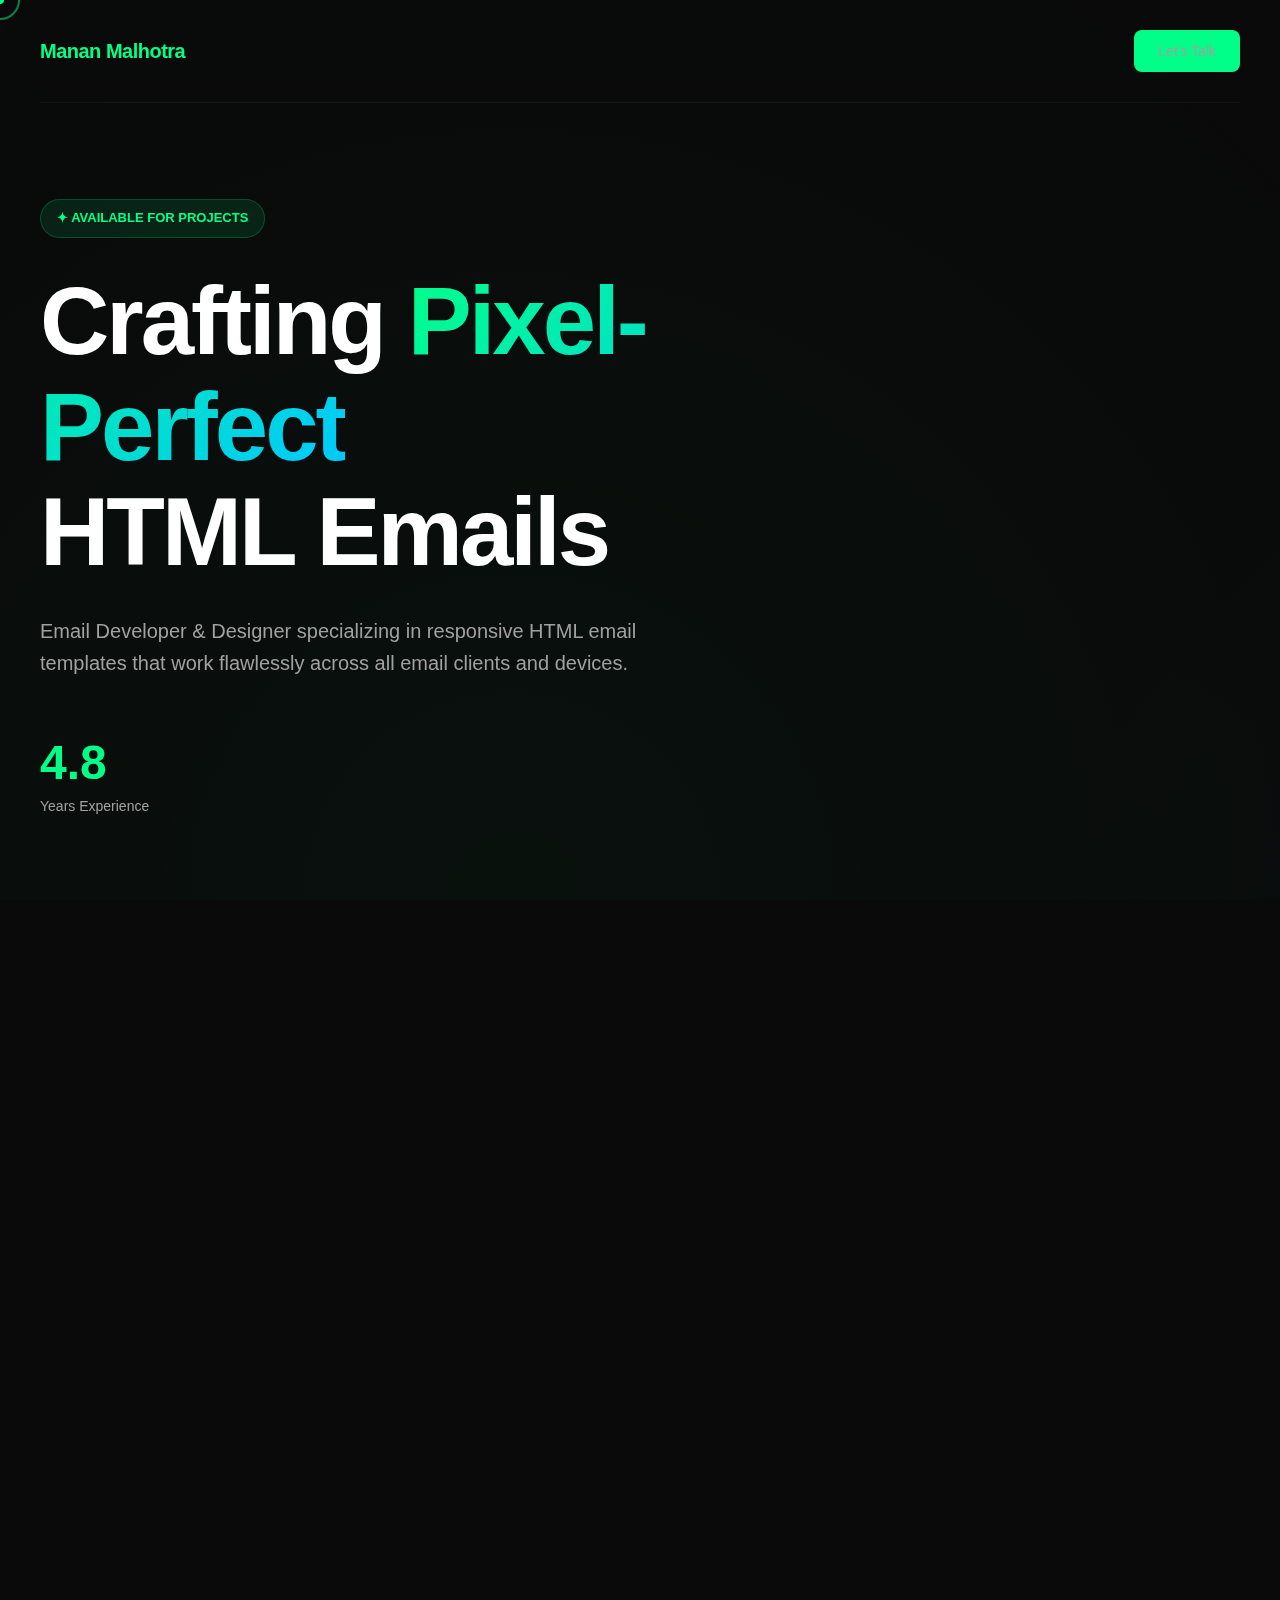
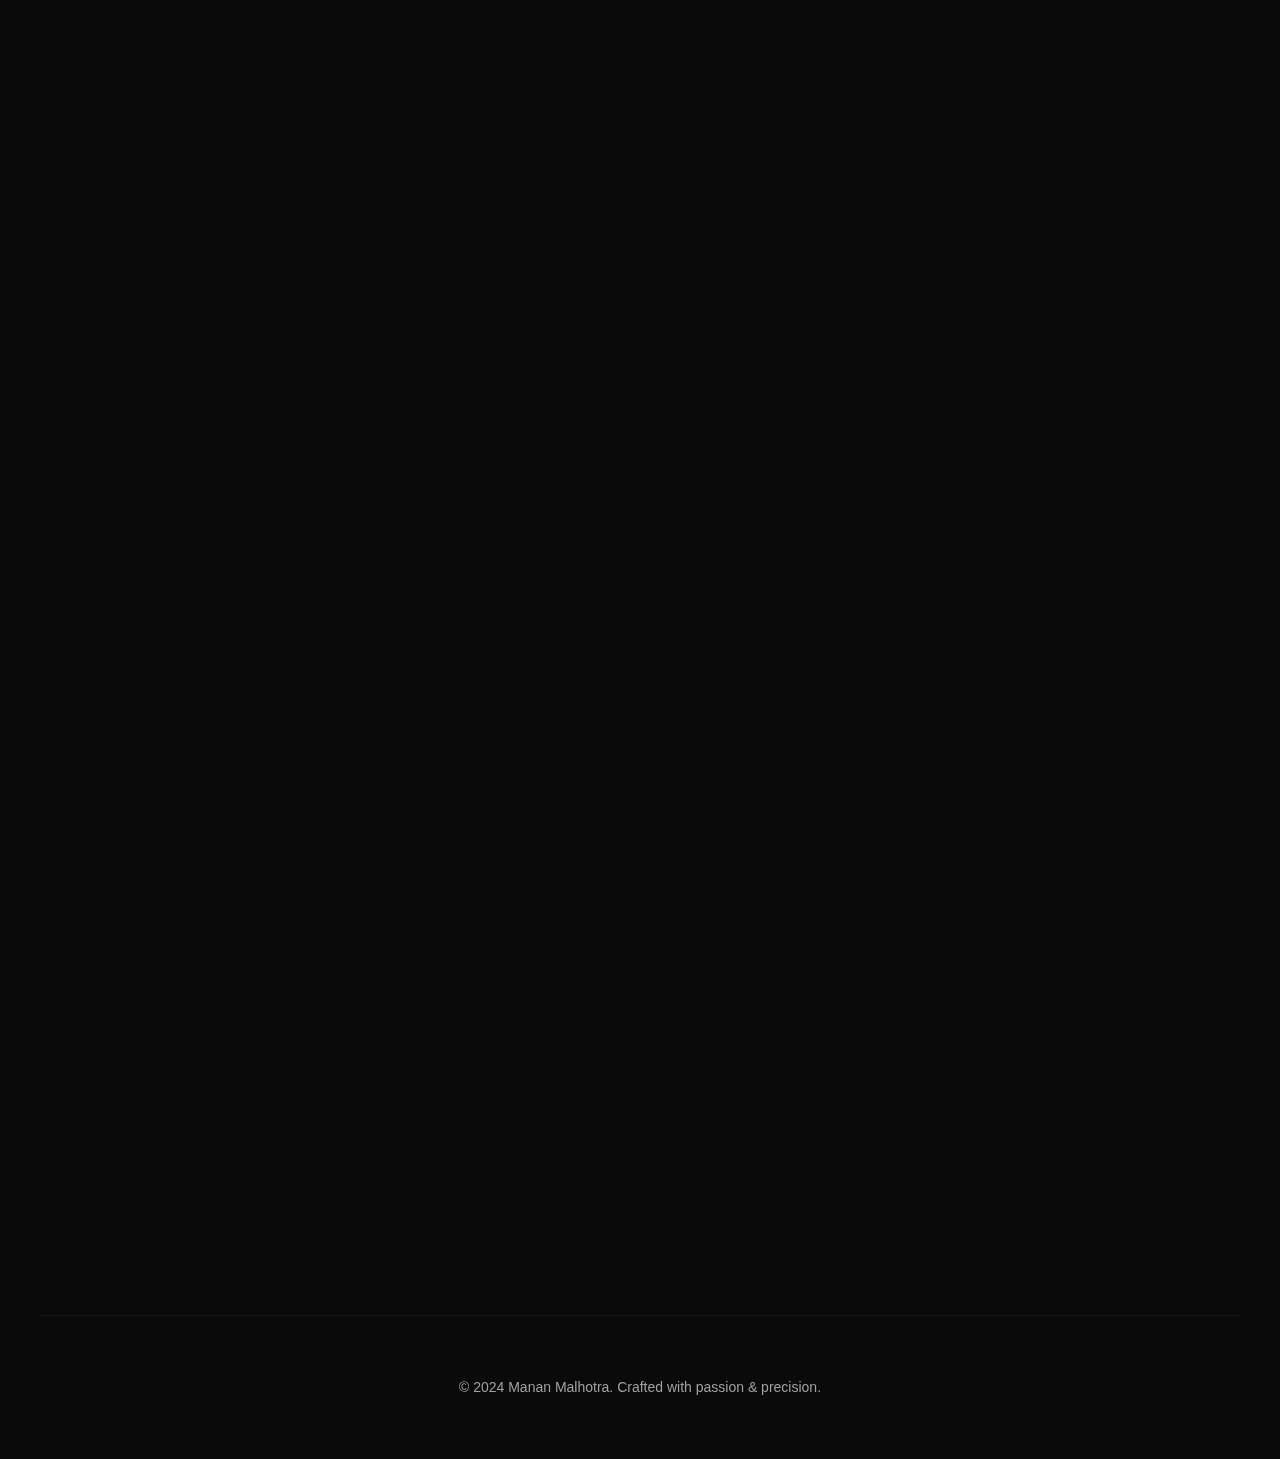
<file: index.html>
<!DOCTYPE html>
<html lang="en">
<head>
    <meta charset="UTF-8">
    <meta name="viewport" content="width=device-width, initial-scale=1.0">
    <title>Manan Malhotra | Email Developer & Designer</title>
    <style>
        * {
            margin: 0;
            padding: 0;
            box-sizing: border-box;
        }

        :root {
            --bg-dark: #0a0a0a;
            --text-primary: #ffffff;
            --text-secondary: #a0a0a0;
            --accent: #00ff88;
            --accent-hover: #00cc6a;
            --card-bg: #111111;
            --card-hover: #1a1a1a;
        }

        body {
            font-family: -apple-system, BlinkMacSystemFont, 'Inter', 'Segoe UI', sans-serif;
            background: var(--bg-dark);
            color: var(--text-primary);
            overflow-x: hidden;
            line-height: 1.6;
        }

        /* Animated Background */
        .bg-animation {
            position: fixed;
            top: 0;
            left: 0;
            width: 100%;
            height: 100%;
            z-index: 0;
            overflow: hidden;
            pointer-events: none;
        }

        .bg-animation::before {
            content: '';
            position: absolute;
            width: 200%;
            height: 200%;
            background: radial-gradient(circle at 20% 50%, rgba(0, 255, 136, 0.03) 0%, transparent 50%),
                        radial-gradient(circle at 80% 80%, rgba(0, 200, 255, 0.03) 0%, transparent 50%);
            animation: bgMove 20s ease-in-out infinite;
        }

        @keyframes bgMove {
            0%, 100% { transform: translate(0, 0); }
            50% { transform: translate(-50px, -50px); }
        }

        .container {
            max-width: 1400px;
            margin: 0 auto;
            padding: 0 40px;
            position: relative;
            z-index: 1;
        }

        /* Navigation */
        nav {
            padding: 30px 0;
            display: flex;
            justify-content: space-between;
            align-items: center;
            position: sticky;
            top: 0;
            background: rgba(10, 10, 10, 0.8);
            backdrop-filter: blur(10px);
            z-index: 100;
            border-bottom: 1px solid rgba(255, 255, 255, 0.05);
        }

        .logo {
            font-size: 20px;
            font-weight: 700;
            letter-spacing: -0.5px;
            color: var(--accent);
        }

        .nav-links {
            display: flex;
            gap: 40px;
            align-items: center;
        }

        .nav-links a {
            color: var(--text-secondary);
            text-decoration: none;
            font-size: 14px;
            font-weight: 500;
            transition: color 0.3s ease;
            position: relative;
        }

        .nav-links a::after {
            content: '';
            position: absolute;
            bottom: -5px;
            left: 0;
            width: 0;
            height: 2px;
            background: var(--accent);
            transition: width 0.3s ease;
        }

        .nav-links a:hover {
            color: var(--accent);
        }

        .nav-links a:hover::after {
            width: 100%;
        }

        .contact-btn {
            padding: 10px 24px;
            background: var(--accent);
            color: #fff;
            border-radius: 8px;
            font-weight: 600;
            transition: all 0.3s ease;
        }

        .contact-btn:hover {
            background: var(--accent-hover);
            transform: translateY(-2px);
        }

        /* Hero Section */
        .hero {
            min-height: 90vh;
            display: flex;
            align-items: center;
            padding: 60px 0;
        }

        .hero-content {
            max-width: 900px;
        }

        .hero-tag {
            display: inline-block;
            padding: 8px 16px;
            background: rgba(0, 255, 136, 0.1);
            border: 1px solid rgba(0, 255, 136, 0.2);
            border-radius: 20px;
            color: var(--accent);
            font-size: 13px;
            font-weight: 600;
            margin-bottom: 30px;
            animation: fadeInDown 0.8s ease-out;
        }

        h1 {
            font-size: clamp(48px, 8vw, 96px);
            font-weight: 800;
            line-height: 1.1;
            margin-bottom: 30px;
            letter-spacing: -3px;
            animation: fadeInUp 0.8s ease-out 0.2s both;
        }

        .gradient-text {
            background: linear-gradient(135deg, var(--accent) 0%, #00c8ff 100%);
            -webkit-background-clip: text;
            -webkit-text-fill-color: transparent;
            background-clip: text;
        }

        .hero-description {
            font-size: 20px;
            color: var(--text-secondary);
            margin-bottom: 40px;
            max-width: 600px;
            animation: fadeInUp 0.8s ease-out 0.4s both;
        }

        .hero-stats {
            display: flex;
            gap: 50px;
            margin-top: 60px;
            animation: fadeInUp 0.8s ease-out 0.6s both;
        }

        .stat {
            display: flex;
            flex-direction: column;
        }

        .stat-number {
            font-size: 48px;
            font-weight: 800;
            color: var(--accent);
            line-height: 1;
        }

        .stat-label {
            font-size: 14px;
            color: var(--text-secondary);
            margin-top: 8px;
        }

        /* Projects Section */
        .projects-section {
            padding: 80px 0 60px 0;
        }

        .section-header {
            margin-bottom: 60px;
        }

        .section-title {
            font-size: 48px;
            font-weight: 800;
            margin-bottom: 20px;
        }

        .section-subtitle {
            font-size: 18px;
            color: var(--text-secondary);
        }

        .projects-grid {
            display: grid;
            grid-template-columns: repeat(auto-fit, minmax(400px, 1fr));
            gap: 30px;
        }

        .project-card {
            background: var(--card-bg);
            border: 1px solid rgba(255, 255, 255, 0.05);
            border-radius: 20px;
            padding: 40px;
            transition: all 0.4s cubic-bezier(0.4, 0, 0.2, 1);
            cursor: pointer;
            position: relative;
            overflow: hidden;
        }

        .project-card::before {
            content: '';
            position: absolute;
            top: 0;
            left: 0;
            width: 100%;
            height: 100%;
            background: linear-gradient(135deg, rgba(0, 255, 136, 0.05) 0%, rgba(0, 200, 255, 0.05) 100%);
            opacity: 0;
            transition: opacity 0.4s ease;
        }

        .project-card:hover {
            transform: translateY(-10px);
            border-color: rgba(0, 255, 136, 0.3);
            background: var(--card-hover);
        }

        .project-card:hover::before {
            opacity: 1;
        }

        .project-number {
            font-size: 14px;
            color: var(--accent);
            font-weight: 700;
            margin-bottom: 20px;
        }

        .project-icon {
            font-size: 48px;
            margin-bottom: 20px;
            display: block;
        }

        .project-title {
            font-size: 28px;
            font-weight: 700;
            margin-bottom: 15px;
            position: relative;
            z-index: 1;
        }

        .project-description {
            color: var(--text-secondary);
            font-size: 15px;
            line-height: 1.8;
            margin-bottom: 30px;
            position: relative;
            z-index: 1;
        }

        .project-link {
            display: inline-flex;
            align-items: center;
            gap: 10px;
            color: var(--accent);
            text-decoration: none;
            font-weight: 600;
            font-size: 14px;
            position: relative;
            z-index: 1;
            transition: gap 0.3s ease;
        }

        .project-link:hover {
            gap: 15px;
        }

        .project-link::after {
            content: '→';
            transition: transform 0.3s ease;
        }

        .project-link:hover::after {
            transform: translateX(5px);
        }

        /* Contact Section */
        .contact-section {
            padding: 80px 0;
            text-align: center;
        }

        .contact-content {
            max-width: 700px;
            margin: 0 auto;
        }

        .contact-title {
            font-size: 56px;
            font-weight: 800;
            margin-bottom: 30px;
            line-height: 1.2;
        }

        .contact-description {
            font-size: 18px;
            color: var(--text-secondary);
            margin-bottom: 50px;
        }

        .contact-info {
            display: flex;
            flex-direction: column;
            gap: 20px;
            margin-bottom: 50px;
        }

        .contact-item {
            display: flex;
            align-items: center;
            justify-content: center;
            gap: 15px;
            padding: 20px;
            background: var(--card-bg);
            border: 1px solid rgba(255, 255, 255, 0.05);
            border-radius: 12px;
            transition: all 0.3s ease;
        }

        .contact-item:hover {
            border-color: var(--accent);
            transform: translateX(10px);
        }

        .contact-item a {
            color: var(--text-primary);
            text-decoration: none;
            font-weight: 500;
        }

        .social-links {
            display: flex;
            justify-content: center;
            gap: 20px;
            flex-wrap: wrap;
        }

        .social-btn {
            padding: 16px 32px;
            background: var(--card-bg);
            border: 1px solid rgba(255, 255, 255, 0.1);
            border-radius: 12px;
            color: var(--text-primary);
            text-decoration: none;
            font-weight: 600;
            transition: all 0.3s ease;
            display: inline-flex;
            align-items: center;
            gap: 10px;
        }

        .social-btn:hover {
            background: var(--accent);
            color: var(--bg-dark);
            transform: translateY(-5px);
            border-color: var(--accent);
        }

        /* Footer */
        footer {
            padding: 60px 0;
            border-top: 1px solid rgba(255, 255, 255, 0.05);
            text-align: center;
        }

        .footer-content {
            color: var(--text-secondary);
            font-size: 14px;
        }

        /* Animations */
        @keyframes fadeInDown {
            from {
                opacity: 0;
                transform: translateY(-30px);
            }
            to {
                opacity: 1;
                transform: translateY(0);
            }
        }

        @keyframes fadeInUp {
            from {
                opacity: 0;
                transform: translateY(30px);
            }
            to {
                opacity: 1;
                transform: translateY(0);
            }
        }

        /* Scroll Animations */
        .reveal {
            opacity: 0;
            transform: translateY(50px);
            transition: all 0.8s ease;
        }

        .reveal.active {
            opacity: 1;
            transform: translateY(0);
        }

        /* Responsive */
        @media (max-width: 1024px) {
            .projects-grid {
                grid-template-columns: 1fr;
            }
        }

        @media (max-width: 768px) {
            .container {
                padding: 0 20px;
            }

            nav {
                flex-direction: column;
                gap: 20px;
            }

            .nav-links {
                flex-wrap: wrap;
                justify-content: center;
                gap: 20px;
            }

            h1 {
                font-size: 48px;
            }

            .hero-stats {
                flex-direction: column;
                gap: 30px;
            }

            .section-title {
                font-size: 36px;
            }

            .contact-title {
                font-size: 36px;
            }

            .projects-grid {
                grid-template-columns: 1fr;
            }
        }

        /* Custom Cursor Effect */
        .cursor-dot {
            width: 8px;
            height: 8px;
            background: var(--accent);
            border-radius: 50%;
            position: fixed;
            pointer-events: none;
            z-index: 9999;
            transition: transform 0.15s ease;
            transform: translate(-50%, -50%);
        }

        .cursor-outline {
            width: 40px;
            height: 40px;
            border: 2px solid rgba(0, 255, 136, 0.5);
            border-radius: 50%;
            position: fixed;
            pointer-events: none;
            z-index: 9999;
            transition: all 0.15s ease;
            transform: translate(-50%, -50%);
        }
    </style>
</head>
<body>
    <div class="bg-animation"></div>
    <div class="cursor-dot" id="cursorDot"></div>
    <div class="cursor-outline" id="cursorOutline"></div>

    <div class="container">
        <nav>
            <div class="logo">Manan Malhotra</div>
            <div class="nav-links">
                <a href="#contact" class="contact-btn">Let's Talk</a>
            </div>
        </nav>

        <section class="hero">
            <div class="hero-content">
                <div class="hero-tag">✦ AVAILABLE FOR PROJECTS</div>
                <h1>
                    Crafting <span class="gradient-text">Pixel-Perfect</span><br>
                    HTML Emails
                </h1>
                <p class="hero-description">
                    Email Developer & Designer specializing in responsive HTML email templates that work flawlessly across all email clients and devices.
                </p>
                <div class="hero-stats">
                    <div class="stat">
                        <div class="stat-number">4.8</div>
                        <div class="stat-label">Years Experience</div>
                    </div>
                </div>
            </div>
        </section>

        <section class="projects-section" id="work">
            <div class="section-header reveal">
                <h2 class="section-title">Featured Work</h2>
                <p class="section-subtitle">A selection of my best email templates and landing pages</p>
            </div>

            <div class="projects-grid">
                <div class="project-card reveal">
                    <div class="project-number">01</div>
                    <span class="project-icon">📨</span>
                    <h3 class="project-title">Template-1</h3>
                   
                    <a href="mailer-1.html" target="_blank" class="project-link">View Project</a>
                </div>

                <div class="project-card reveal">
                    <div class="project-number">02</div>
                    <span class="project-icon">💌</span>
                    <h3 class="project-title">Template-2</h3>
                   
                    <a href="mailer-2.html" target="_blank" class="project-link">View Project</a>
                </div>

                <div class="project-card reveal">
                    <div class="project-number">03</div>
                    <span class="project-icon">✉️</span>
                    <h3 class="project-title">Template-3</h3>
                  
                    <a href="mailer-3.html" target="_blank" class="project-link">View Project</a>
                </div>

                <div class="project-card reveal">
                    <div class="project-number">04</div>
                    <span class="project-icon">📬</span>
                    <h3 class="project-title">Template-4</h3>
                   
                    <a href="mailer-4.html" target="_blank" class="project-link">View Project</a>
                </div>

                <div class="project-card reveal">
                    <div class="project-number">05</div>
                    <span class="project-icon">📮</span>
                    <h3 class="project-title">Template-5</h3>
                    
                    <a href="mailer-5.html" target="_blank" class="project-link">View Project</a>
                </div>

                <div class="project-card reveal">
                    <div class="project-number">06</div>
                    <span class="project-icon">🚀</span>
                    <h3 class="project-title">Landing Page</h3>
                    
                    <a href="landing-page.html" target="_blank" class="project-link">View Project</a>
                </div>
            </div>
        </section>

        <section class="contact-section" id="contact">
            <div class="contact-content reveal">
                <h2 class="contact-title">Let's Create Something <span class="gradient-text">Amazing</span></h2>
                <p class="contact-description">
                    I'm always interested in hearing about new projects and opportunities. Feel free to reach out!
                </p>

                <div class="contact-info">
                    <div class="contact-item">
                        <span>📧</span>
                        <a href="mailto:mananmalhotra63@gmail.com">mananmalhotra63@gmail.com</a>
                    </div>
                    <div class="contact-item">
                        <span>📱</span>
                        <a href="tel:+919958162095">+91 9958162095</a>
                    </div>
                </div>

                <div class="social-links">
                    <a href="https://www.linkedin.com/in/manan-malhotra-b14281b3/" target="_blank" class="social-btn">
                        <span>💼</span> LinkedIn
                    </a>
                    <a href="https://manan969.github.io/mananmalhotra.github.io/" target="_blank" class="social-btn">
                        <span>🌐</span> Portfolio
                    </a>
                    <a href="mailto:mananmalhotra63@gmail.com" class="social-btn">
                        <span>✉️</span> Email Me
                    </a>
                </div>
            </div>
        </section>

        <footer>
            <div class="footer-content">
                <p>&copy; 2024 Manan Malhotra. Crafted with passion & precision.</p>
            </div>
        </footer>
    </div>

    <script>
        // Cursor effect
        const cursorDot = document.getElementById('cursorDot');
        const cursorOutline = document.getElementById('cursorOutline');

        document.addEventListener('mousemove', (e) => {
            cursorDot.style.left = e.clientX + 'px';
            cursorDot.style.top = e.clientY + 'px';
            
            setTimeout(() => {
                cursorOutline.style.left = e.clientX + 'px';
                cursorOutline.style.top = e.clientY + 'px';
            }, 100);
        });

        // Hover effect on interactive elements
        const interactiveElements = document.querySelectorAll('a, button, .project-card');
        interactiveElements.forEach(el => {
            el.addEventListener('mouseenter', () => {
                cursorOutline.style.transform = 'translate(-50%, -50%) scale(1.5)';
                cursorDot.style.transform = 'translate(-50%, -50%) scale(0.5)';
            });
            el.addEventListener('mouseleave', () => {
                cursorOutline.style.transform = 'translate(-50%, -50%) scale(1)';
                cursorDot.style.transform = 'translate(-50%, -50%) scale(1)';
            });
        });

        // Scroll reveal animations
        const reveals = document.querySelectorAll('.reveal');

        const revealOnScroll = () => {
            const windowHeight = window.innerHeight;
            reveals.forEach(element => {
                const elementTop = element.getBoundingClientRect().top;
                const elementVisible = 150;

                if (elementTop < windowHeight - elementVisible) {
                    element.classList.add('active');
                }
            });
        };

        window.addEventListener('scroll', revealOnScroll);
        revealOnScroll(); // Initial check

        // Smooth scrolling
        document.querySelectorAll('a[href^="#"]').forEach(anchor => {
            anchor.addEventListener('click', function (e) {
                e.preventDefault();
                const target = document.querySelector(this.getAttribute('href'));
                if (target) {
                    target.scrollIntoView({
                        behavior: 'smooth',
                        block: 'start'
                    });
                }
            });
        });

        // Parallax effect on hero section
        window.addEventListener('scroll', () => {
            const scrolled = window.pageYOffset;
            const hero = document.querySelector('.hero-content');
            if (hero) {
                hero.style.transform = `translateY(${scrolled * 0.3}px)`;
                hero.style.opacity = 1 - (scrolled * 0.002);
            }
        });
    </script>
</body>
</html>
</file>
